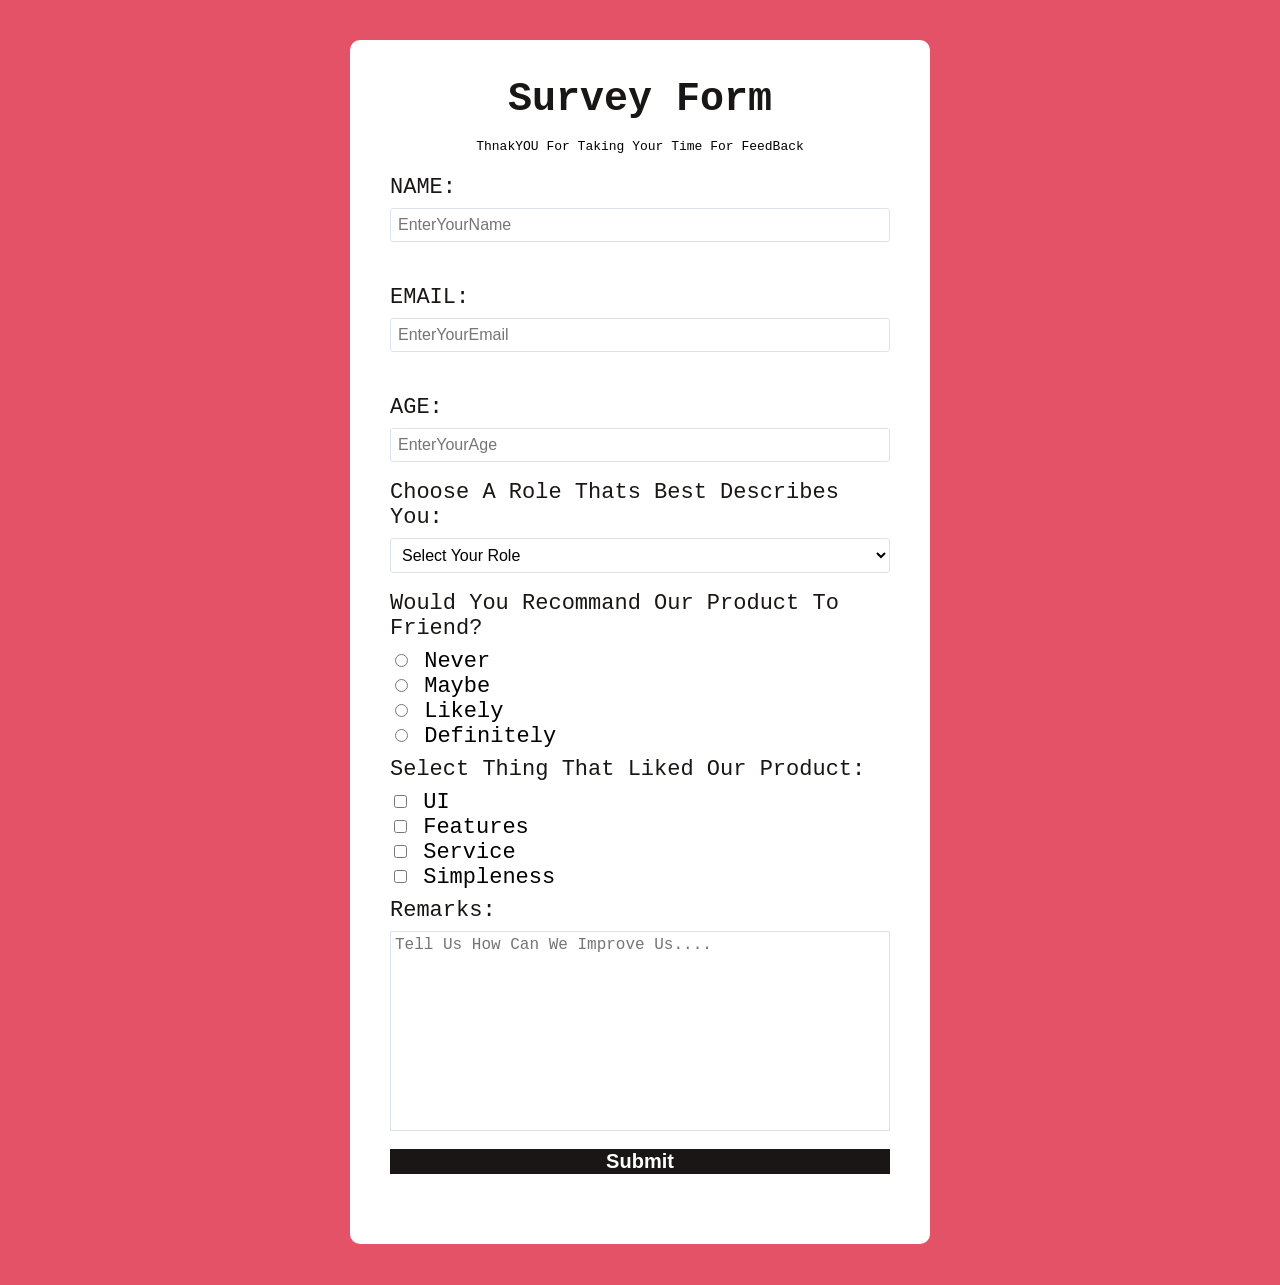
<file: project2/index.html>
<!DOCTYPE html>
<html>
<head>
	<meta charset="utf-8">
	<meta name="viewport" content="width=device-width, initial-scale=1">
	<title>Survey Form</title>
	<link rel="stylesheet" type="text/css" href="project2.css">
</head>
<body>
	<main>
		<header>
			<h1 id="title">Survey Form</h1>
			<p id="description">
				ThnakYOU For Taking Your Time For FeedBack
			</p>
		</header>
		<!-- form -->
		<form id="survey-form">
			<div class="form-group">
				<label for="name">NAME:</label>
				<input type="name" id="name" name="name" placeholder= EnterYourName>
			</div><br>
			<div class="form-group">
				<label for="email">EMAIL:</label>
				<input type="email" id="email" name="email" placeholder=EnterYourEmail>
			</div><br>
			<div class="form-group">
				<label for="number">AGE:</label>
				<input type="number" id="number" name="age" placeholder=EnterYourAge>
			</div>
			<div class="form-group">
				<label>
					Choose A Role Thats Best Describes You:
				</label>
				<select name="occupation" id="dropdown">
					<option selected disabled>Select Your Role</option>
					<option value="student">Student</option>
					<option value="full-time-job">Full Time Job</option>
					<option value="part-time-job">Part Time Job</option>
					<option value="prefer-not-to-say">Prefer Not To Say</option>
					<option value="other">Other</option>
					<!-- yaha par jo value lagai gai hai wo backaned ky lye hai waisy b same waisy hi work karta hai jaisy us ky bagair -->
				</select>
			</div>
			<div class="form-group">
				<label>
					Would You Recommand Our Product To Friend?
				</label>
					<div class="radio-group">
					<input type="radio" name="rating" id="never">
					<label>Never</label>
			        </div>
					<div class="radio-group">
						<input type="radio" name="rating" id="maybe">
						<label>Maybe</label>
					</div>
					<div class="radio-group">
						<input type="radio" name="rating" id="likely">
						<label>Likely</label>
					</div>
					<div class="radio-group">
						<input type="radio" name="rating" id="definitely">
						<label>Definitely</label>
			</div>
			<div class="form-group">
				<label>
					Select Thing That Liked Our Product:
				</label>
					<div class="checkbox-group">
					<input type="checkbox" name="liked" id="ui">
					<label>UI</label>
			        </div>
					<div class="checkbox-group">
						<input type="checkbox" name="liked" id="features">
						<label>Features</label>
					</div>
					<div class="checkbox-group">
						<input type="checkbox" name="liked" id="service">
						<label>Service</label>
					</div>
					<div class="checkbox-group">
						<input type="checkbox" name="rating" id="Simpleness">
						<label>Simpleness</label>
			</div>
			<div class="form-group">
				<label>Remarks:</label>
				 <textarea name="remarks" id="remarks" placeholder="Tell Us How Can We Improve Us...."></textarea>
			</div>
			<div class="form-group">
				<button id="submit" type="submit">Submit</button>
			</div>

		</form>
	</main>

</body>
</html>
</file>
<file: project2/project2.css>
body{
	margin:40px 0 40px 0;
	padding: 0;
	outline: none;
	border: none;
	background-color: #e35267;
	box-shadow: none;
	font-family:monospace;
}
main{
    background-color: white;
    padding:10px 40px 40px 40px;
    display: block;
    text-align: left;
    max-width: 500px;
    margin:auto;
    border-radius: 10px;
}
header{
	text-align:center;
}
h1{
	font-size: 40px;
	color: #191615;
	font-weight: bold;
}
form{
	display:flex;
	flex-direction:column;
	font-size:22px;
}
#name,#email,#number,#dropdown{
	outline:none;
	width:100%;
	padding: 7px;
	font-size: 16px;
	border: 1px solid #dee2ed;
	border-radius: 3px;
	background-color: white;
	box-sizing: border-box;
}
#dropdown,option{
	outline:none;
}
select{
	padding:7px;
}
textarea{
	display:block;
}
.form-group{
	padding:8px 0;
	margin-bottom: 2px;
}
.form-group>label{
    margin-bottom:8px;
    color:#191615;
    display:block;
    font-weight: 500;
}
[type="checkbox"]+label{
	margin:0 8px 0 0;
	box-sizing:border-box;
	min-width:18px;
	min-height:18px;
}
[type="checkbox"],[type="radio"]{
	opacity: 1;
}
textarea{
	width:100%;
	box-sizing: border-box;
	height: 200px;
	resize: none;
	padding:4px;
	font-size: 16px;
	border:1px solid #dee2ed;
}
#description{
	text-align: center;
	font-size: italic;
	margin-top: -10px;
}
button{
	width:100%;
	display:block;
	background-color: #191615;
	color:white;
	border:none;
	font-size: 20px;
	font-weight: bold;
	box-sizing: border-box;
}
</file>
